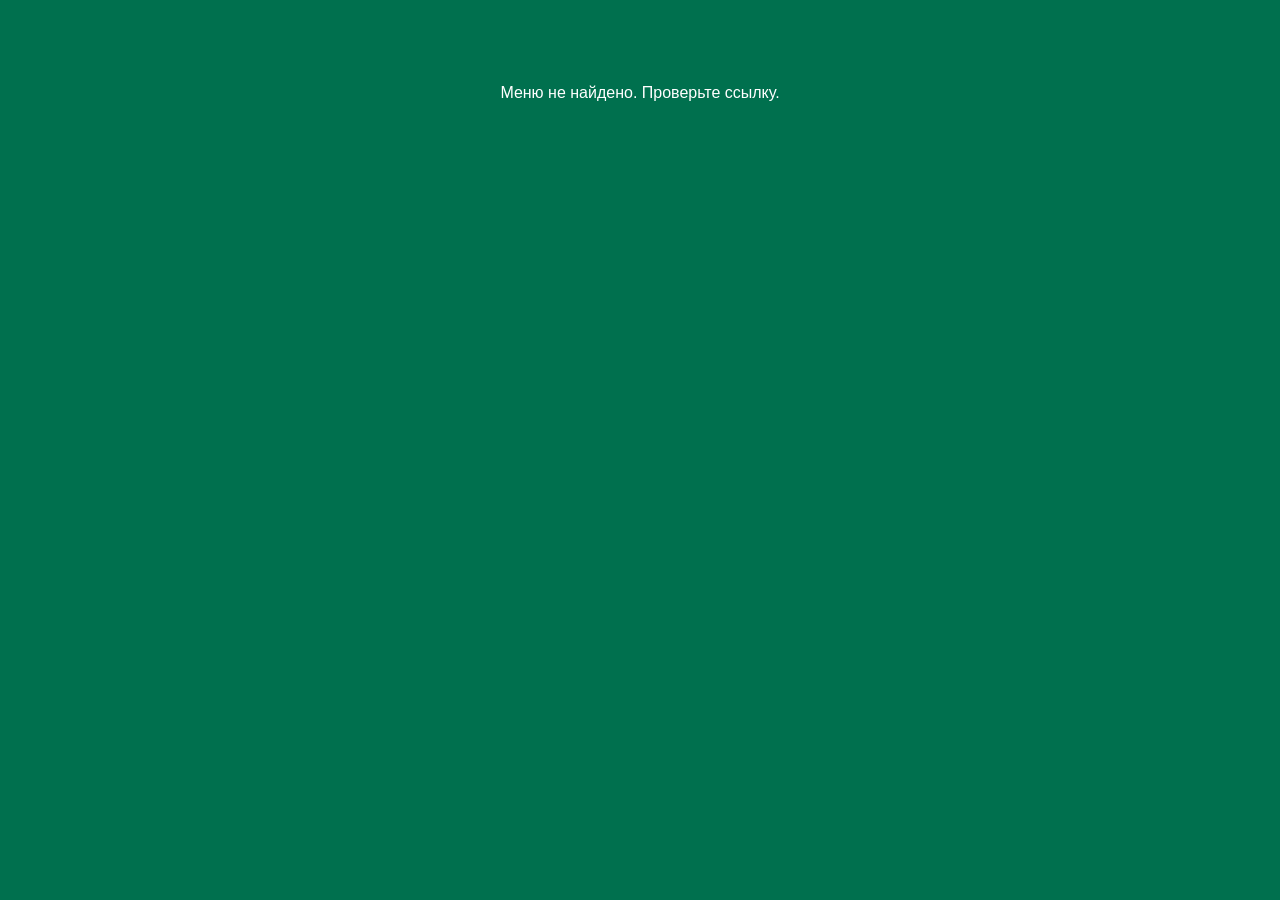
<file: index.html>
<!doctype html>
<html lang="ru" data-theme="forest">
<head><meta charset="utf-8"><meta name="viewport" content="width=device-width, initial-scale=1, viewport-fit=cover"><meta name="robots" content="noindex"><title>Меню</title><link rel="stylesheet" href="menu.css"></head>
<body><div id="app"></div>
<script src="menu.js"></script>
<script>
(async()=>{
  const app=document.getElementById("app");
  const fail=t=>app.append($("main",{class:"wrap"},$("p",{style:"text-align:center;padding:40px 0"},t)));
  const v=new URLSearchParams(location.search).get("v")||"";
  if(!/^[a-z0-9-]{1,40}$/i.test(v))return fail("Меню не найдено. Проверьте ссылку.");
  try{
    const r=await fetch("venues/"+v+".json",{cache:"no-cache"});
    if(!r.ok)throw 0;
    const C=await r.json();
    document.documentElement.dataset.theme=THEMES.some(t=>t[0]===C.theme)?C.theme:"forest";
    document.title=C.name||"Меню";
    app.append(buildMenu(C));
  }catch(e){fail("Не удалось загрузить меню. Попробуйте ещё раз.")}
})();
</script></body></html>
</file>
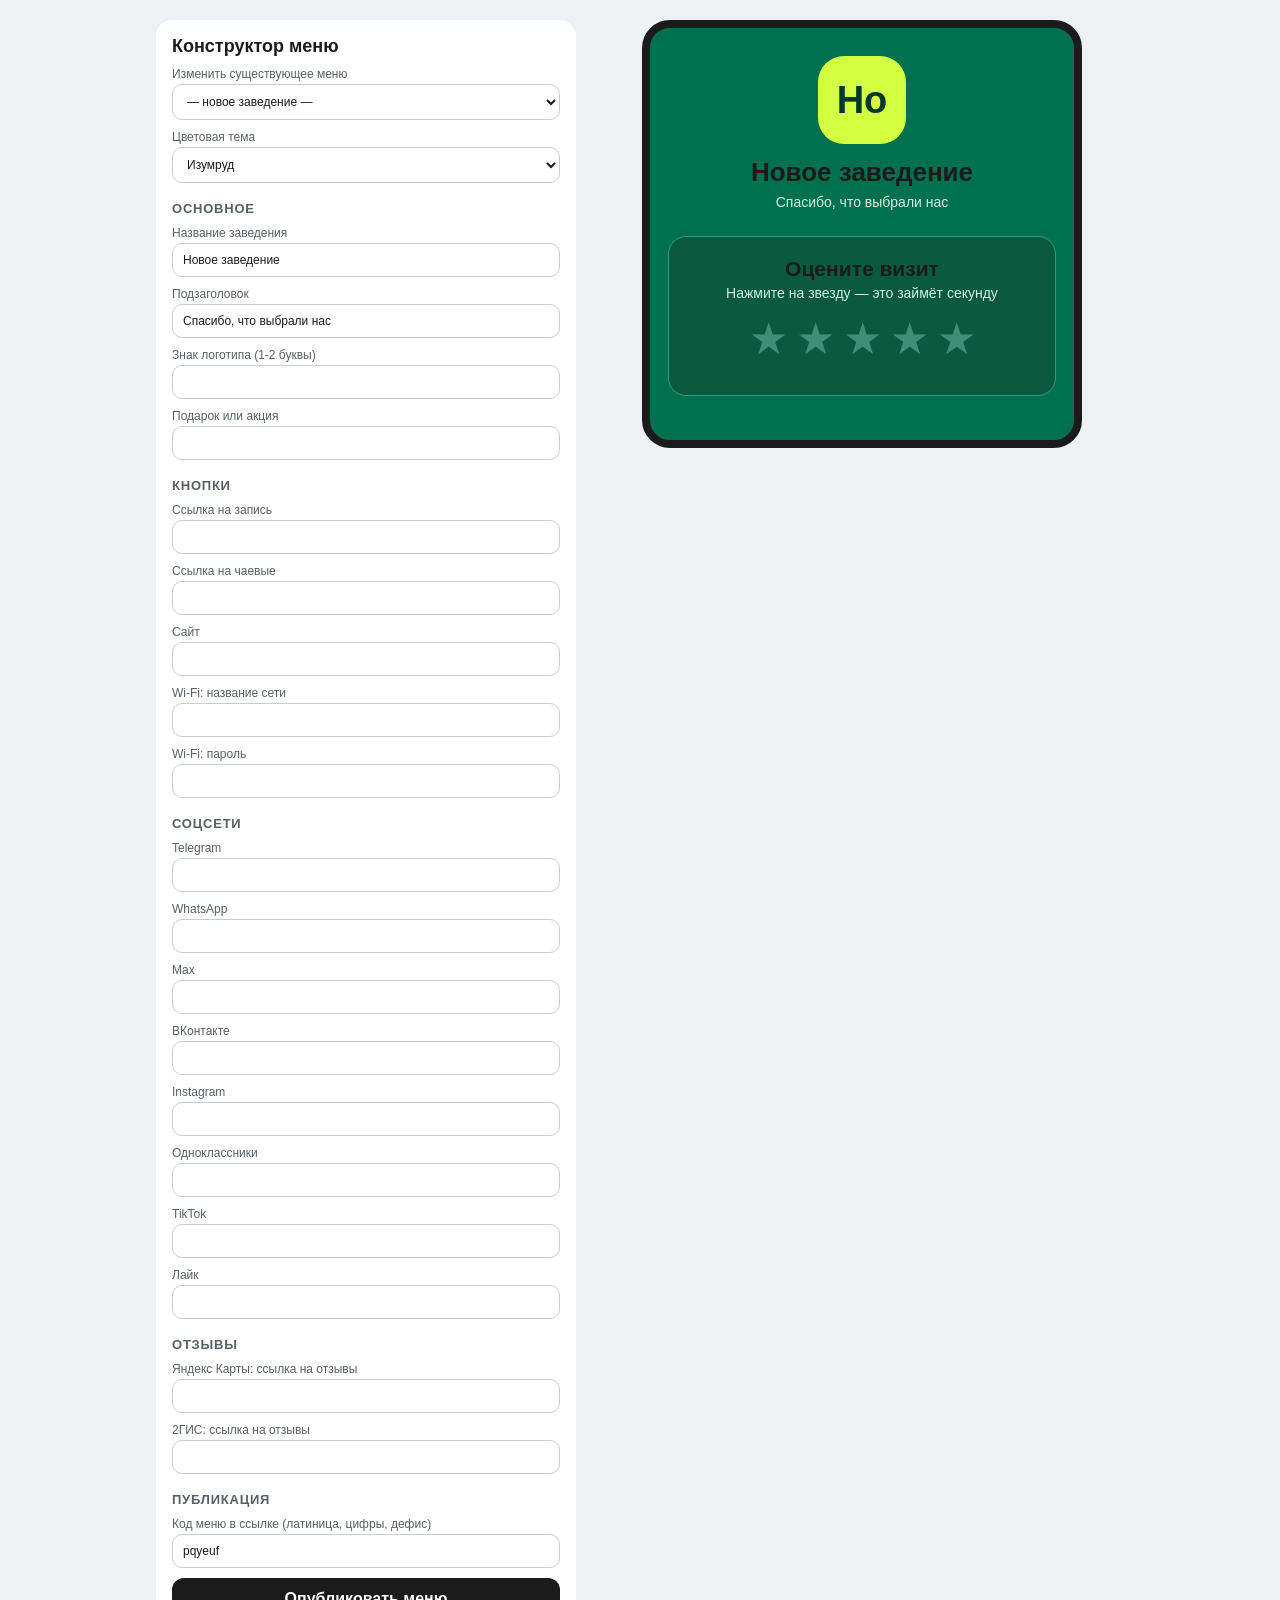
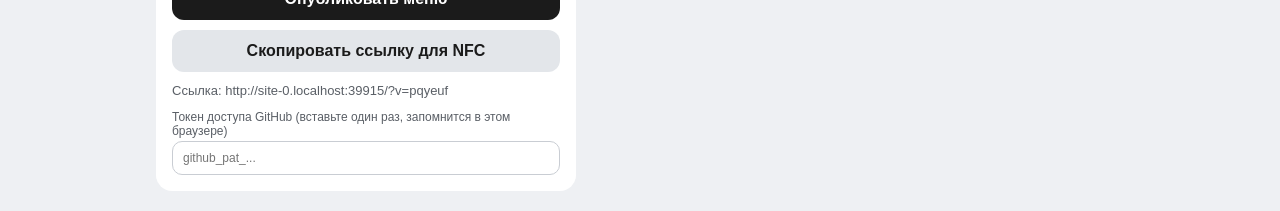
<file: builder.html>
<!doctype html>
<html lang="ru">
<head><meta charset="utf-8"><meta name="viewport" content="width=device-width, initial-scale=1"><meta name="robots" content="noindex"><title>Конструктор меню</title>
<link rel="stylesheet" href="menu.css">
<style>
body{background:#EEF0F3;color:#1B1B1B}
.layout{display:grid;grid-template-columns:minmax(300px,420px) 1fr;gap:24px;max-width:1000px;margin:0 auto;padding:20px 16px}
@media(max-width:760px){.layout{grid-template-columns:1fr}}
.panel{background:#FFFFFF;border-radius:16px;padding:16px;display:flex;flex-direction:column;gap:10px;align-self:start}
.panel h2{margin:0;font-size:18px}.panel h3{margin:8px 0 0;font-size:13px;color:#5A5F66;text-transform:uppercase;letter-spacing:.06em}
label{font-size:12px;color:#5A5F66;display:flex;flex-direction:column;gap:3px}
input,select{font:inherit;padding:9px 10px;border-radius:10px;border:1px solid #C9CDD3;background:#FFFFFF;color:#1B1B1B}
button.b{font:inherit;font-weight:700;padding:12px;border-radius:12px;border:0;background:#1B1B1B;color:#FFFFFF;cursor:pointer}
button.b:disabled{opacity:.4;cursor:not-allowed}.b.alt{background:#E3E6EA;color:#1B1B1B}
.note{margin:0;font-size:13px;color:#5A5F66;line-height:1.4}.ok{color:#14733B}.bad{color:#B3261E}
.pv{border-radius:28px;overflow:hidden;background:var(--bg);max-width:440px;width:100%;margin:0 auto;border:8px solid #1B1B1B}
</style></head>
<body>
<div class="layout">
<div class="panel" id="form"><h2>Конструктор меню</h2>
</div>
<div><div class="pv" id="pv"></div></div>
</div>
<script src="menu.js"></script>
<script>
const GROUPS=[["Основное",[["name","Название заведения"],["tagline","Подзаголовок"],["logo","Знак логотипа (1-2 буквы)"],["gift","Подарок или акция"]]],
["Кнопки",[["booking","Ссылка на запись"],["tips","Ссылка на чаевые"],["site","Сайт"],["wifiName","Wi-Fi: название сети"],["wifiPass","Wi-Fi: пароль"]]],
["Соцсети",SOC.map(s=>["links."+s[0],s[1]])],["Отзывы",[["yandex","Яндекс Карты: ссылка на отзывы"],["gis","2ГИС: ссылка на отзывы"]]]];
let C=JSON.parse(JSON.stringify(DEFAULT));
const get=k=>k.split(".").reduce((o,p)=>o[p],C),set=(k,v)=>{const p=k.split("."),l=p.pop();p.reduce((o,x)=>o[x],C)[l]=v};
const pv=document.getElementById("pv"),form=document.getElementById("form"),inputs={};
function draw(){pv.dataset.theme=C.theme;pv.replaceChildren(buildMenu(C))}
const gen=()=>Array.from({length:6},()=>"abcdefghjkmnpqrstuvwxyz23456789"[Math.floor(Math.random()*31)]).join("");
const sel=$("select",{onchange:e=>{C.theme=e.target.value;draw()}},...THEMES.map(([v,l])=>$("option",{value:v},l)));sel.value=C.theme;
form.append($("label",{},"Цветовая тема",sel));
GROUPS.forEach(([g,fs])=>{form.append($("h3",{},g));fs.forEach(([k,l])=>{const i=$("input",{type:"text",oninput:e=>{set(k,e.target.value);draw()}});i.value=get(k)||"";inputs[k]=i;form.append($("label",{},l,i))})});
const host=location.hostname,OWN=host.endsWith(".github.io")?host.split(".")[0]:"",REPO=location.pathname.split("/")[1]||"";
const base=location.origin+location.pathname.replace(/\/[^\/]*$/,"");
const slug=$("input",{type:"text",value:gen(),oninput:upd}),tok=$("input",{type:"password",placeholder:"github_pat_..."});
try{tok.value=localStorage.getItem("gh")||""}catch(e){}
const info=$("p",{class:"note"}),valid=()=>/^[a-z0-9-]{1,40}$/i.test(slug.value),url=()=>base+"/?v="+slug.value;
const pub=$("button",{class:"b",type:"button",onclick:publish},"Опубликовать меню");
const cp=$("button",{class:"b alt",type:"button",onclick:async()=>{info.className="note";info.textContent=(await copy(url()))?"Ссылка скопирована ✓":"Не удалось скопировать"}},"Скопировать ссылку для NFC");
const list=$("select",{onchange:loadVenue},$("option",{value:""},"— новое заведение —"));
form.children[0].after($("label",{},"Изменить существующее меню",list));
form.append($("h3",{},"Публикация"),$("label",{},"Код меню в ссылке (латиница, цифры, дефис)",slug),pub,cp,info,
 $("label",{},"Токен доступа GitHub (вставьте один раз, запомнится в этом браузере)",tok));
function upd(){pub.disabled=cp.disabled=!valid();info.className="note"+(valid()?"":" bad");info.textContent=valid()?"Ссылка: "+url():"Код: только латиница, цифры и дефис."}
async function publish(){
  const t=tok.value.trim();
  if(!t){info.className="note bad";info.textContent="Вставьте токен доступа внизу формы.";return}
  try{localStorage.setItem("gh",t)}catch(e){}
  const api="https://api.github.com/repos/"+OWN+"/"+REPO+"/contents/venues/"+slug.value+".json";
  const H={Authorization:"Bearer "+t,Accept:"application/vnd.github+json"};
  info.className="note";info.textContent="Публикую…";pub.disabled=true;
  try{
    let sha;const g=await fetch(api,{headers:H});
    if(g.ok)sha=(await g.json()).sha;else if(g.status!==404)throw new Error("Нет доступа ("+g.status+"). Проверьте токен.");
    const bytes=new TextEncoder().encode(JSON.stringify(C,null,1));
    const body={message:"Меню "+slug.value,content:btoa(String.fromCharCode(...bytes))};if(sha)body.sha=sha;
    const p=await fetch(api,{method:"PUT",headers:{...H,"Content-Type":"application/json"},body:JSON.stringify(body)});
    if(!p.ok)throw new Error("Не удалось сохранить ("+p.status+"). Проверьте токен и его права.");
    info.className="note ok";info.textContent="Готово ✓ Меню заработает по ссылке через 1-2 минуты: "+url();
  }catch(e){info.className="note bad";info.textContent=e.message||"Нет связи с GitHub."}
  pub.disabled=!valid();
}
async function loadVenue(){
  const s=list.value;if(!s)return;
  try{const r=await fetch("venues/"+s+".json",{cache:"no-store"});if(!r.ok)throw 0;const d=await r.json();
    C={...JSON.parse(JSON.stringify(DEFAULT)),...d,links:{...DEFAULT.links,...(d.links||{})}};
    Object.entries(inputs).forEach(([k,i])=>i.value=get(k)||"");sel.value=C.theme;slug.value=s;draw();upd();
  }catch(e){info.className="note bad";info.textContent="Не удалось загрузить это меню."}
}
(async()=>{try{
  const r=await fetch("https://api.github.com/repos/"+OWN+"/"+REPO+"/contents/venues");if(!r.ok)return;
  const files=(await r.json()).filter(f=>f.name.endsWith(".json"));
  for(const f of files){const code=f.name.slice(0,-5);let n=code;
    try{const d=await (await fetch("venues/"+f.name,{cache:"no-store"})).json();n=(d.name||code)+" ("+code+")"}catch(e){}
    list.append($("option",{value:code},n))}
}catch(e){}})();
draw();upd();
</script></body></html>
</file>
<file: menu.css>
:root{box-sizing:border-box;padding-top:env(safe-area-inset-top,0px);padding-bottom:env(safe-area-inset-bottom,0px);--bg:#F5F0E6;--card:#FFFFFF;--ink:#1B1B1B;--muted:#6A645A;--accent:#1B1B1B;--on:#FFFFFF;--line:#E4DCCB;--off:#CFC5B0}
[data-theme=forest]{--bg:#00704E;--card:#0A5A40;--ink:#FFFFFF;--muted:#CFEFE2;--accent:#D2FF3F;--on:#05382A;--line:#2F9E7C;--off:#3F8F76}
[data-theme=wine]{--bg:#5A1428;--card:#6E2036;--ink:#F6EBDD;--muted:#DCC3B5;--accent:#E8C48A;--on:#3B0D1A;--line:#8A4A5A;--off:#9A5A6A}
[data-theme=noir]{--bg:#111111;--card:#1E1E1E;--ink:#FFFFFF;--muted:#BDBDBD;--accent:#F2C94C;--on:#111111;--line:#333333;--off:#555555}
*{box-sizing:border-box}
body{margin:0;background:var(--bg);color:var(--ink);font-family:-apple-system,"Segoe UI",Roboto,Arial,sans-serif;-webkit-font-smoothing:antialiased}
.wrap{max-width:440px;margin:0 auto;padding:28px 18px 44px;display:flex;flex-direction:column;gap:12px}
.head{text-align:center;display:flex;flex-direction:column;align-items:center;gap:6px;margin-bottom:8px}
.logo{width:88px;height:88px;border-radius:26px;background:var(--accent);color:var(--on);display:flex;align-items:center;justify-content:center;font-size:38px;font-weight:700;margin-bottom:8px}
h1{margin:0;font-size:26px;line-height:1.15}.tag{margin:0;font-size:14px;color:var(--muted)}
.gift{display:flex;gap:12px;align-items:center;background:var(--accent);color:var(--on);border-radius:18px;padding:14px 16px;font-weight:600;font-size:15px;line-height:1.3}.gift b{font-size:22px}
.grid{display:grid;grid-template-columns:repeat(auto-fit,minmax(150px,1fr));gap:12px}
.card{background:var(--card);border:1px solid var(--line);border-radius:18px}
.big{display:flex;flex-direction:column;align-items:center;gap:10px;padding:18px 10px;color:var(--ink);text-decoration:none;font-weight:600;font-size:16px}
.big i{width:46px;height:46px;border-radius:50%;background:var(--accent);color:var(--on);display:flex;align-items:center;justify-content:center;font-style:normal;font-size:21px}
.row{display:flex;align-items:center;gap:12px;width:100%;padding:12px 14px;background:var(--card);border:1px solid var(--line);border-radius:16px;color:var(--ink);text-decoration:none;font:inherit;text-align:left;cursor:pointer}
.row .t{flex:1;display:flex;flex-direction:column;gap:2px;font-weight:600;font-size:16px}.row small{font-weight:400;font-size:13px;color:var(--muted)}
.row .ch{color:var(--muted);font-size:22px}
.tile{width:40px;height:40px;border-radius:12px;display:flex;align-items:center;justify-content:center;color:#FFFFFF;font-weight:700;font-size:13px;flex:none}
.rate{padding:20px 16px;text-align:center;margin-top:6px}.rate h2{margin:0 0 4px;font-size:21px}.rate p{margin:0;font-size:14px;color:var(--muted)}
.stars{display:flex;justify-content:center;gap:4px;margin:14px 0 4px}
.star{background:none;border:0;padding:0 2px;font-size:44px;line-height:1.1;color:var(--off);cursor:pointer}.star.on{color:var(--accent)}
.after{display:flex;flex-direction:column;gap:10px;margin-top:12px}
.after .row{background:var(--accent);color:var(--on);border:0;justify-content:center;font-weight:700}.after .row .ch{color:var(--on)}
a:focus-visible,button:focus-visible,input:focus-visible,select:focus-visible{outline:3px solid var(--accent);outline-offset:2px}
</file>
